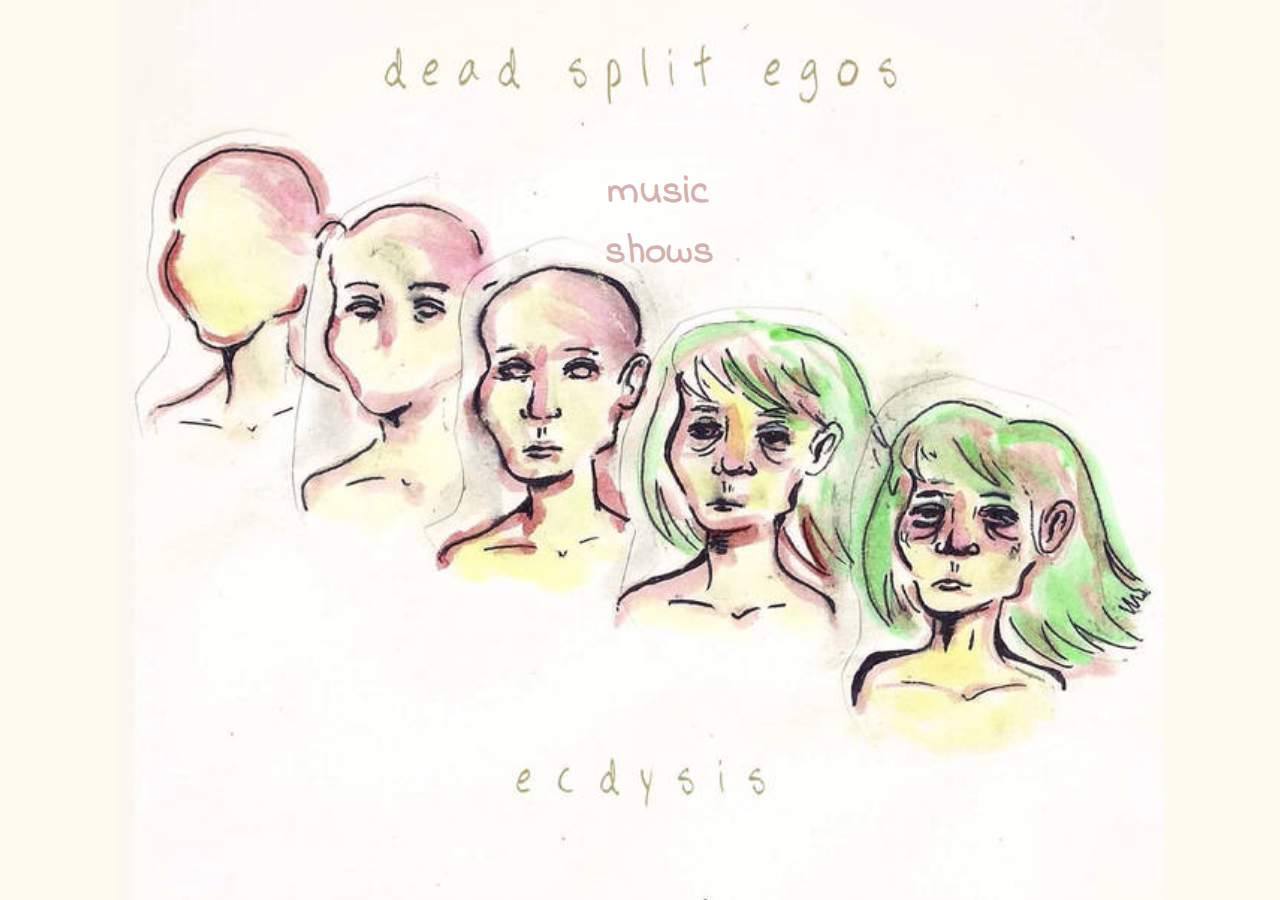
<file: index.html>
<!DOCTYPE html>
<!--[if lt IE 7]>      <html class="no-js lt-ie9 lt-ie8 lt-ie7"> <![endif]-->
<!--[if IE 7]>         <html class="no-js lt-ie9 lt-ie8"> <![endif]-->
<!--[if IE 8]>         <html class="no-js lt-ie9"> <![endif]-->
<!--[if gt IE 8]><!--> <html class="no-js"> <!--<![endif]-->
    <head>
        <meta charset="utf-8">
        <meta http-equiv="X-UA-Compatible" content="IE=edge">
        <title></title>
        <meta name="description" content="">
        <meta name="viewport" content="width=device-width, initial-scale=1">
        <head>
            
            <link rel="stylesheet" type="text/css" href="deadsplitstyle.1.css">
          
        </head>



    </head>
    <body>
        <!--[if lt IE 7]>
            <p class="browsehappy">You are using an <strong>outdated</strong> browser. Please <a href="#">upgrade your browser</a> to improve your experience.</p>
        <![endif]-->
            
            
         <div class="container bg">

    
         

        <!-- Body -->

            <div class="container">
                <div class="row links">
                
                 <ul>  
                <div class="col-sm music-row">
                <h2 class="music-link">
                    
                <a href="https://deadsplitegos.bandcamp.com/" target="_blank">music</a>

                </h2>
                </div>

                <div class="col-sm shows-row">
                <h2 class="shows">
                    
                <a href="deadsplitshows.html">shows</a>

                </h2>
                </div>
                </ul> 
    <!--
                <ul class="social-row">
                    <h2 id="fb"><a href="fb://profile/208830272474543">Facebook</a></h2>
                    <h2 id="twt"><a href="twitter://deadsplitegos">Twitter</a></h2>
                    <h2 id="insta"><a href="instagram://deadsplitegos">Instagram</a></h2>
                </ul>
    -->
                
                

                </div>
            </div>
        </div> 


        
    </body>
</html>
</file>
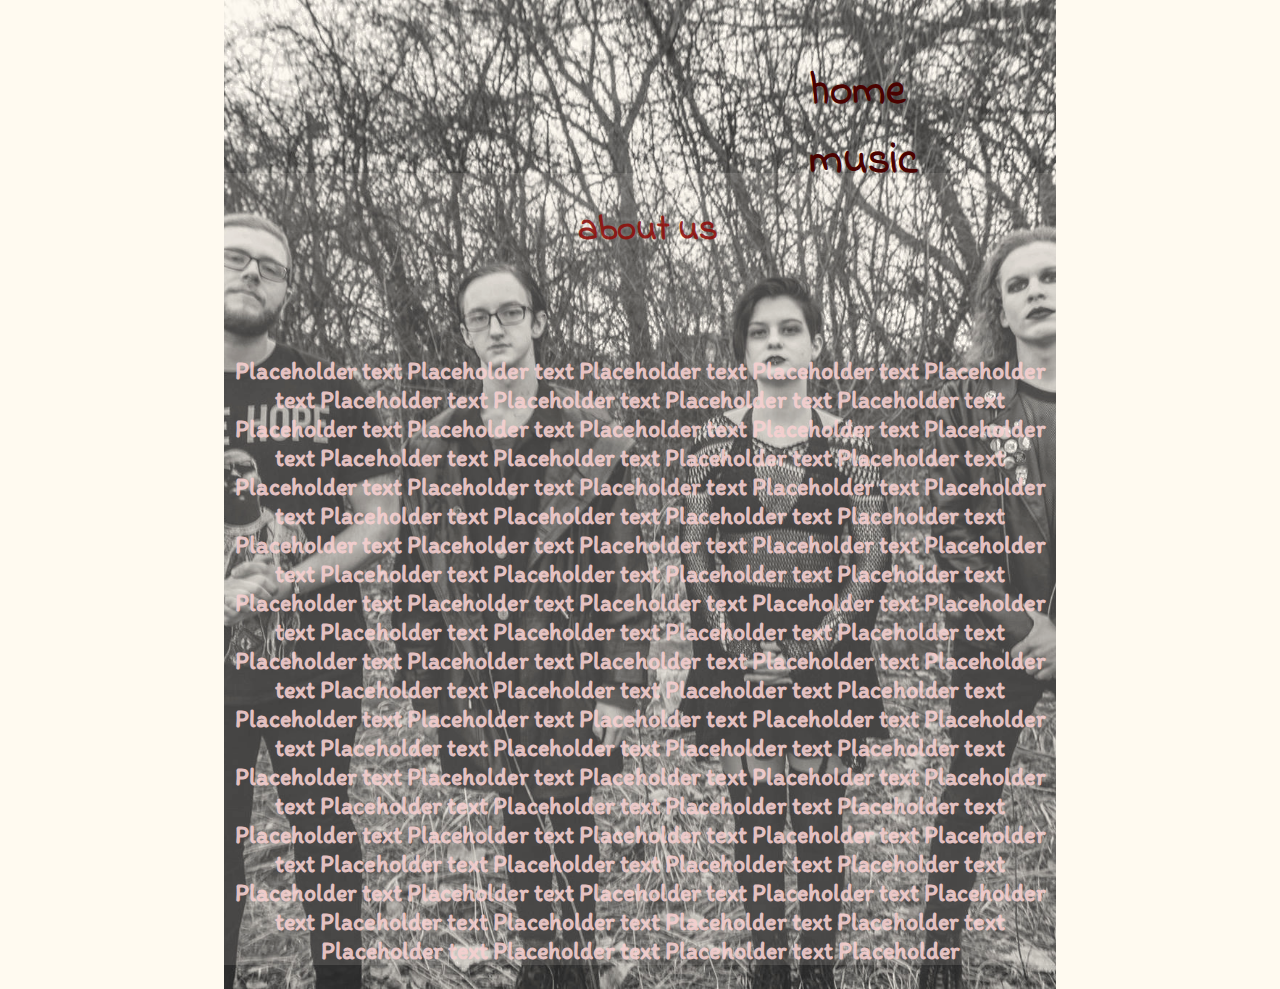
<file: about.html>
<!DOCTYPE html>
<!--[if lt IE 7]>      <html class="no-js lt-ie9 lt-ie8 lt-ie7"> <![endif]-->
<!--[if IE 7]>         <html class="no-js lt-ie9 lt-ie8"> <![endif]-->
<!--[if IE 8]>         <html class="no-js lt-ie9"> <![endif]-->
<!--[if gt IE 8]><!--> <html class="no-js"> <!--<![endif]-->
        <head>
        <meta charset="utf-8">
        <meta http-equiv="X-UA-Compatible" content="IE=edge">
        <title></title>
        <meta name="description" content="">
        <meta name="viewport" content="width=device-width, initial-scale=1">
        <head>
            
            <link rel="stylesheet" type="text/css" href="style.about.css">
          
        </head>



    </head>
    <body>
        <!--[if lt IE 7]>
            <p class="browsehappy">You are using an <strong>outdated</strong> browser. Please <a href="#">upgrade your browser</a> to improve your experience.</p>
        <![endif]-->

        <div class="container bg">


            <div class="row home-row">

                <h2>
                <a href="index.html">home</a>
                </h2>

            </div>

            <div class="row music-row">

                <h2><a href="https://deadsplitegos.bandcamp.com/">music</a></h2>

            </div>


                <div class="bio-row">

                    <h2 id="about">about us</h2>
                    <p id="bio">Placeholder text Placeholder text Placeholder text Placeholder text Placeholder text Placeholder text Placeholder text Placeholder text Placeholder text Placeholder text Placeholder text Placeholder text Placeholder text Placeholder text Placeholder text Placeholder text Placeholder text Placeholder text Placeholder text Placeholder text Placeholder text Placeholder text Placeholder text Placeholder text Placeholder text Placeholder text Placeholder text Placeholder text Placeholder text Placeholder text Placeholder text Placeholder text Placeholder text Placeholder text Placeholder text Placeholder text Placeholder text Placeholder text Placeholder text Placeholder text Placeholder text Placeholder text Placeholder text Placeholder text Placeholder text Placeholder text Placeholder text Placeholder text Placeholder text Placeholder text Placeholder text Placeholder text Placeholder text Placeholder text Placeholder text Placeholder text Placeholder text Placeholder text Placeholder text Placeholder text Placeholder text Placeholder text Placeholder text Placeholder text Placeholder text Placeholder text Placeholder text Placeholder text Placeholder text Placeholder text Placeholder text Placeholder text Placeholder text Placeholder text Placeholder text Placeholder text Placeholder text Placeholder text Placeholder text Placeholder text Placeholder text Placeholder text Placeholder text Placeholder text Placeholder text Placeholder text Placeholder text Placeholder text Placeholder text Placeholder text Placeholder text Placeholder text Placeholder text Placeholder </p>
                    
                </div>

            </div>
        
    </body>
</html>
</file>
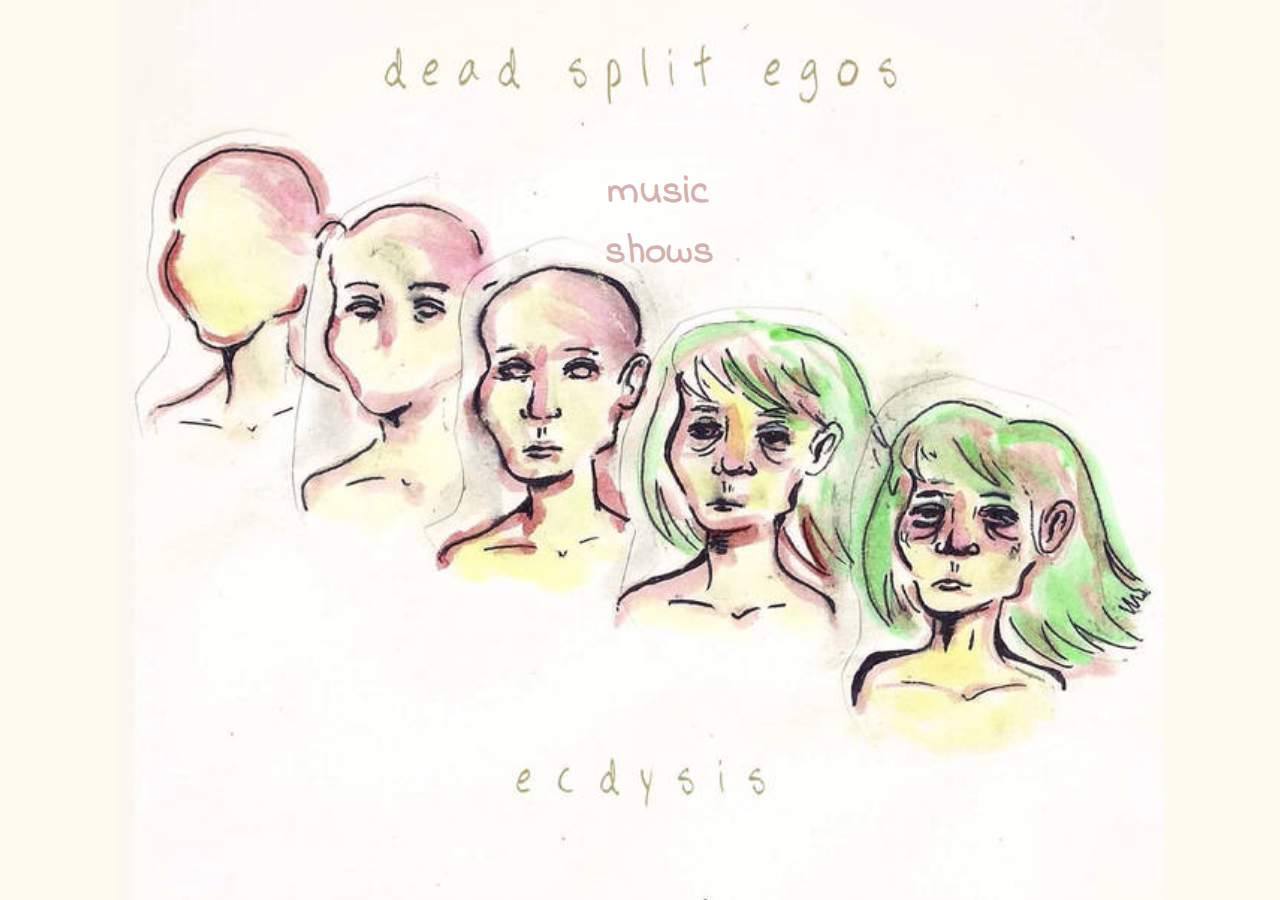
<file: deadsplitindex.html>
<!DOCTYPE html>
<!--[if lt IE 7]>      <html class="no-js lt-ie9 lt-ie8 lt-ie7"> <![endif]-->
<!--[if IE 7]>         <html class="no-js lt-ie9 lt-ie8"> <![endif]-->
<!--[if IE 8]>         <html class="no-js lt-ie9"> <![endif]-->
<!--[if gt IE 8]><!--> <html class="no-js"> <!--<![endif]-->
    <head>
        <meta charset="utf-8">
        <meta http-equiv="X-UA-Compatible" content="IE=edge">
        <title></title>
        <meta name="description" content="">
        <meta name="viewport" content="width=device-width, initial-scale=1">
        <head>
            
            <link rel="stylesheet" type="text/css" href="deadsplitstyle.1.css">
          
        </head>



    </head>
    <body>
        <!--[if lt IE 7]>
            <p class="browsehappy">You are using an <strong>outdated</strong> browser. Please <a href="#">upgrade your browser</a> to improve your experience.</p>
        <![endif]-->
            
            
         <div class="container bg">

    
         

        <!-- Body -->

            <div class="container">
                <div class="row links">
                
                 <ul>  
                <div class="col-sm music-row">
                <h2 class="music-link">
                    
                <a href="https://deadsplitegos.bandcamp.com/" target="_blank">music</a>

                </h2>
                </div>

                <div class="col-sm shows-row">
                <h2 class="shows">
                    
                <a href="deadsplitshows.html" target="_blank">shows</a>

                </h2>
                </div>
                </ul> 

                
                

                </div>
            </div>
        </div> 


        
    </body>
</html>
</file>
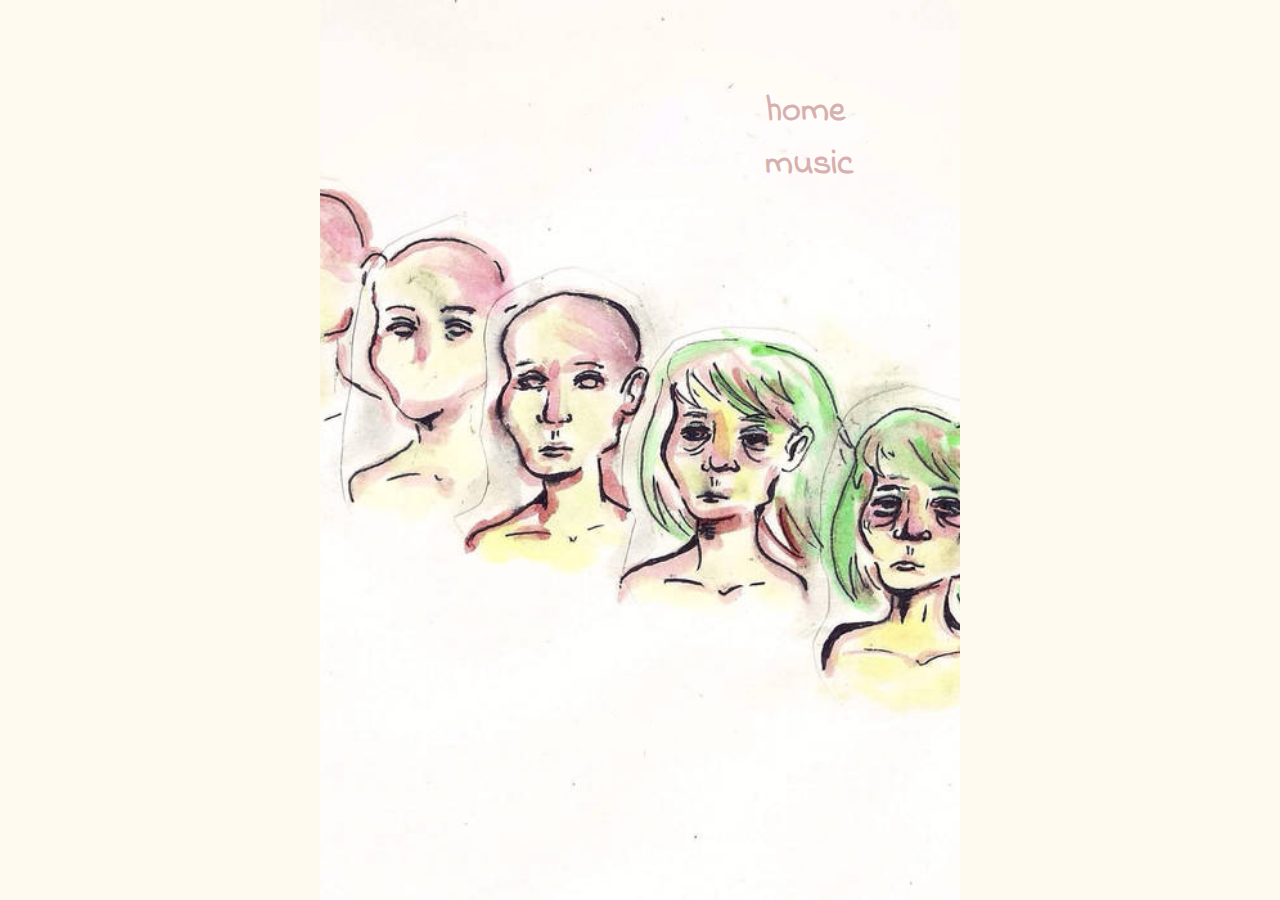
<file: deadsplitshows.html>
<!DOCTYPE html>
<!--[if lt IE 7]>      <html class="no-js lt-ie9 lt-ie8 lt-ie7"> <![endif]-->
<!--[if IE 7]>         <html class="no-js lt-ie9 lt-ie8"> <![endif]-->
<!--[if IE 8]>         <html class="no-js lt-ie9"> <![endif]-->
<!--[if gt IE 8]><!--> <html class="no-js"> <!--<![endif]-->
        <head>
        <meta charset="utf-8">
        <meta http-equiv="X-UA-Compatible" content="IE=edge">
        <title></title>
        <meta name="description" content="">
        <meta name="viewport" content="width=device-width, initial-scale=1">
        <head>
            
            <link rel="stylesheet" type="text/css" href="deadsplitstyle.1shows.css">
          
        </head>



    </head>
    <body>
        <!--[if lt IE 7]>
            <p class="browsehappy">You are using an <strong>outdated</strong> browser. Please <a href="#">upgrade your browser</a> to improve your experience.</p>
        <![endif]-->

        <div class="container bg">


            <div class="row home-row">

                <h2>
                <a href="index.html">home</a>
                </h2>

            </div>

            <div class="row music-row">

                <h2><a href="https://deadsplitegos.bandcamp.com/">music</a></h2>

            </div>


                <div class="date-row">
                    
                    <script charset="utf-8" src="https://widget.bandsintown.com/main.min.js"></script><a class="bit-widget-initializer" data-artist-name="Dead Split Egos" data-display-local-dates="false" data-display-past-dates="true" data-auto-style="false" data-text-color="#8e885c" data-link-color="#D6B0AF" data-popup-background-color="#FEFAF9" data-background-color="#FEFAF9" data-display-limit="15" data-link-text-color="#666142"></a>
                </div>

            </div>
        
    </body>
</html>
</file>
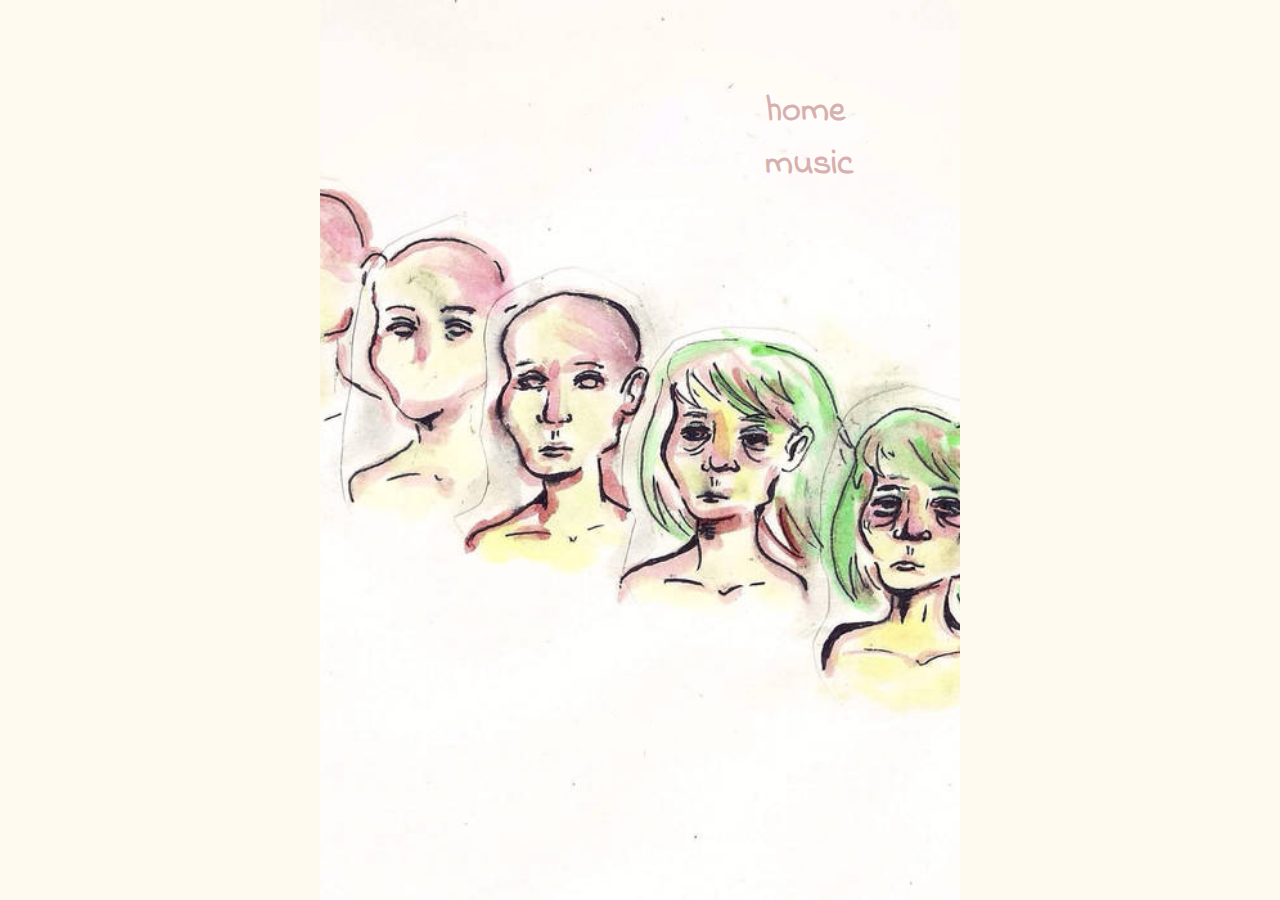
<file: shows.html>
<!DOCTYPE html>
<!--[if lt IE 7]>      <html class="no-js lt-ie9 lt-ie8 lt-ie7"> <![endif]-->
<!--[if IE 7]>         <html class="no-js lt-ie9 lt-ie8"> <![endif]-->
<!--[if IE 8]>         <html class="no-js lt-ie9"> <![endif]-->
<!--[if gt IE 8]><!--> <html class="no-js"> <!--<![endif]-->
        <head>
        <meta charset="utf-8">
        <meta http-equiv="X-UA-Compatible" content="IE=edge">
        <title></title>
        <meta name="description" content="">
        <meta name="viewport" content="width=device-width, initial-scale=1">
        <head>
            
            <link rel="stylesheet" type="text/css" href="style.shows.css">
          
        </head>



    </head>
    <body>
        <!--[if lt IE 7]>
            <p class="browsehappy">You are using an <strong>outdated</strong> browser. Please <a href="#">upgrade your browser</a> to improve your experience.</p>
        <![endif]-->

        <div class="container bg">


            <div class="row home-row">

                <h2>
                <a href="index.html">home</a>
                </h2>

            </div>

            <div class="row music-row">

                <h2><a href="https://deadsplitegos.bandcamp.com/">music</a></h2>

            </div>


                <div class="date-row">
                    
                    <script charset="utf-8" src="https://widget.bandsintown.com/main.min.js"></script><a class="bit-widget-initializer" data-artist-name="Dead Split Egos" data-display-local-dates="false" data-display-past-dates="true" data-auto-style="false" data-text-color="#8e885c" data-link-color="#D6B0AF" data-popup-background-color="#FEFAF9" data-background-color="#FEFAF9" data-display-limit="15" data-link-text-color="#666142"></a>
                </div>

            </div>
        
    </body>
</html>
</file>
<file: deadsplitstyle.1.css>
@import url('https://fonts.googleapis.com/css?family=Roboto');

@import url('https://fonts.googleapis.com/css?family=Indie+Flower');

body{
    background-color: 	#fffaf0;
}


body, html {
    margin: 0;
    padding: 0;
    height: 100%;
    width: 100%;
}

/* Background */

.bg { 
    height: 100%;
    width: 50%;
    margin: auto;
    background: url("a3074179060_16.jpg") no-repeat 50% 50%;
    display: table;
    top: 0;
    background-size: cover;

} 

/* Page Links */
a{
    text-decoration: none;
    color: #D6B0AF;
}

a:hover{
    text-decoration: none;
    color: rgb(173, 144, 143);
}

.links{
    padding-left: 430px;
    padding-right: 450px;
    padding-top: 135px;
    font-family: 'Indie Flower', cursive;
    font-size: 170%;
}

.music-link{
    padding-left: 20px;
    margin: 0;
}

.shows{
    margin: 0;
    padding-left: 18px;
    color: red;
}



/* Social Media Links */

.social-row{

    font-family: 'Indie Flower', cursive;
    font-size: 80%;
    padding-top: 330%;
    margin: 0;
    text-align: center;
}

#fb{
    margin: 0;
}

#twt{
    margin: 0;
}

#insta{
    margin: 0;
}


/* Media Queries */

@media screen and (min-width: 770px) and (max-width: 1024px){
    .bg{
        height: 105%;
        width: 50%;
    }

    .links{
        padding-left: 440px;
        padding-top: 203px;
        font-size: 265%;
    }
}

@media screen and (min-width: 420px) and (max-width: 768px){
    .bg{
        height: 150%;
        width: 150%;
    }

    .links{
        padding-left: 450px;
        padding-top: 203px;
        font-size: 265%;
    }
}

@media screen and (min-width: 413px) and (max-width: 414px){
    
        .bg{
            display: flex;
            height: 270%;
            width: 280%;
            margin: 0;
        }
    
        .links{
            padding-left: 460px;
            padding-right: 0;
            padding-top: 315px;
            font-size: 270%;
        }
    
    }

@media screen and (min-width: 380px) and (max-width: 412px){

    .bg{
        display: flex;
        height: 285%;
        width: 290%;
        margin: 0;
    }

    .links{
        padding-left: 465px;
        padding-right: 0;
        padding-top: 315px;
        font-size: 340%;
    }

}

@media screen and (min-width: 370px) and (max-width: 375px){
    
    .bg{
        height: 310%;
        width: 310%;
    }

    .links{
        padding-left: 455px;
        padding-top: 325px;
        font-size: 290%;
    }
}

@media screen and (max-width: 360px){

    .bg{
        display: flex;
        height: 265%;
        width: 270%;
        margin: 0;
    }

    .links{
        padding-left: 365px;
        padding-right: 0;
        padding-top: 240px;
        font-size: 265%;
    }

    .social-row{
        padding-top: 388%;
    }

}
</file>
<file: style.about.css>
@import url('https://fonts.googleapis.com/css?family=Indie+Flower');

@import url('https://fonts.googleapis.com/css?family=Itim');

body{
    background-color: 	#fffaf0;
}


body, html {
    margin: 0;
    padding: 0;
    height: 100%;
    width: 100%;
}

.bg { 
    height: 100%;
    width: 65%;
    margin: auto;
    background: url("aboutbg.jpg") no-repeat 50% 50%;
    display: table;
    top: 0;
    background-size: cover;

} 


.links{
    padding-left: 450px;
    padding-right: 450px;
    padding-top: 180px;
    font-family: 'Indie Flower', cursive;
}

.music-link{
    padding-left: 20px;
}

.shows{
    padding-left: 18px;
    color: red;
}

a{
    text-decoration: none;
    color: #4a0200;
}

a:hover{
    text-decoration: none;
    color: rgb(173, 144, 143);
}

h2{
    margin-bottom: -30px;
}

.home-row{
    padding: 25px 0 0 585px;   
    font-family: 'Indie Flower', cursive;
    font-size: 180%;
    color: rgb(247, 209, 209);
}

.music-row{
    padding-top: 0px;
    padding-left: 585px;
    font-family: 'Indie Flower', cursive;
    font-size: 180%;
    color: rgb(247, 209, 209);
}

/* Bio */


.bio-row{
    margin-top: 10px;
    padding-top: 30px;
    background-color: #fffaf024;
    opacity: .9;
}

#about{
    vertical-align: middle;
    text-align: center;
    padding-left: 15px;
    margin-top: 0px;
    margin-bottom: 10px;
    font-family: 'Indie Flower', cursive;
    color: rgb(144, 18, 14);
    font-size: 230%;
}

#bio{
    padding-top: 75px;
    text-align: center;
    font-size: 150%;
    color: rgb(247, 209, 209);
    font-family: 'Itim', cursive;
    font-weight: 800;
}


@media screen and (min-width:770px) and (max-width: 1024px){
    
    
    
        .bg{
            width: 100%;
        }
        .home-row{
            padding: 0 0 0 440px;
        }
        .music-row{
            padding-left: 440px;
        }
    }

@media screen and (min-width:420px) and (max-width: 768px){
    
    
    
        .bg{
            width: 100%;
        }
        .home-row{
            padding: 0 0 0 335px;
        }
        .music-row{
            padding-left: 335px;
        }
    }

@media screen and (min-width:413px) and (max-width: 414px){
    
    
    .bg{
        background: url(about-mobile-bg.jpg) no-repeat 50% 50%;
        background-color: black;
        width: 280%;
        height: 280%;
    }

    .h2{
        margin-bottom: -30px;
    }

    a{
        color: rgb(224, 64, 64);
    }
    .home-row{
        padding: 180px 0 0 420px;
        font-size: 420%;
        margin-bottom: -10%;
        color: rgb(238, 112, 112);
    }
 
    .music-row{
        padding-left: 420px;
        font-size: 420%;
        color: rgb(238, 112, 112);
    }

    .bio-row{
        margin-top: 105px;
        background-color: rgba(175, 175, 175, 0.45);
        opacity: 1;
    }

    #about{
        font-size: 615%;
        color: rgb(238, 112, 112);
        
    }

    #bio{
        padding-top: 130px;
        font-size: 240%;
    }


}

@media screen and (min-width:380px) and (max-width: 412px){
    
    
    
    .bg{
        background: url(about-mobile-bg.jpg) no-repeat 50% 50%;
        background-color: black;
        width: 280%;
        height: 280%;
    }

    .h2{
        margin-bottom: -30px;
    }

    a{
        color: rgb(224, 64, 64);
    }
    .home-row{
        padding: 180px 0 0 420px;
        font-size: 420%;
        margin-bottom: -10%;
        color: rgb(238, 112, 112);
    }

    .music-row{
        padding-left: 420px;
        font-size: 420%;
        color: rgb(238, 112, 112);
    }

    .bio-row{
        margin-top: 105px;
        background-color: rgba(175, 175, 175, 0.45);
        opacity: 1;
    }

    #about{
        font-size: 615%;
        color: rgb(238, 112, 112);
        
    }

    #bio{
        padding-top: 100px;
        font-size: 240%;
    }


}

@media screen and (min-width: 365px) and (max-width: 375px){
    
    
    
    .bg{
        background: url(about-mobile-bg.jpg) no-repeat 50% 50%;
        background-color: black;
        width: 295%;
        height: 310%;
    }

    .h2{
        margin-bottom: -30px;
    }

    a{
        color: rgb(224, 64, 64);
    }
    .home-row{
        padding: 180px 0 0 420px;
        font-size: 420%;
        margin-bottom: -10%;
        color: rgb(238, 112, 112);
    }

    .music-row{
        padding-left: 420px;
        font-size: 420%;
        color: rgb(238, 112, 112);
    }

    .bio-row{
        margin-top: 105px;
        background-color: rgba(175, 175, 175, 0.45);
        opacity: 1;
    }

    #about{
        font-size: 615%;
        color: rgb(238, 112, 112);
        
    }

    #bio{
        padding-top: 100px;
        font-size: 240%;
    }


}

@media screen and (max-width: 360px){



    .bg{
        background: url(about-mobile-bg.jpg) no-repeat 50% 50%;
        background-color: black;
        width: 320%;
        height: 325%;
    }

    .h2{
        margin-bottom: 0;
    }

    a{
        color: rgb(224, 64, 64);
    }
    .home-row{
        padding: 200px 0 0 315px;
        font-size: 420%;
        margin-bottom: -10%;
        color: rgb(238, 112, 112);
    }

    .music-row{
        padding-left: 315px;
        font-size: 420%;
        color: rgb(238, 112, 112);
    }

    .bio-row{
        margin-top: 105px;
        background-color: rgba(175, 175, 175, 0.45);
        opacity: 1;
    }

    #about{
        font-size: 615%;
        color: rgb(238, 112, 112);
        
    }

    #bio{
        padding-top: 100px;
        font-size: 240%;
    }


}
</file>
<file: deadsplitstyle.1shows.css>
@import url('https://fonts.googleapis.com/css?family=Indie+Flower');

body{
    background-color: 	#fffaf0;
}


body, html {
    margin: 0;
    padding: 0;
    height: 100%;
    width: 100%;
}

.bg { 
    height: 100%;
    width: 50%;
    margin: auto;
    background: url("a3074179060_16notite.png") no-repeat 50% 50%;
    display: table;
    top: 0;
    background-size: cover;

} 


.links{
    padding-left: 450px;
    padding-right: 450px;
    padding-top: 180px;
    font-family: 'Indie Flower', cursive;
}

.music-link{
    padding-left: 20px;
}

.shows{
    padding-left: 18px;
    color: red;
}

a{
    text-decoration: none;
    color: #D6B0AF;
}

a:hover{
    text-decoration: none;
    color: rgb(173, 144, 143);
}

h2{
    margin-bottom: -30px;
}

.home-row{
    padding: 55px 0 0 445px;   
    font-family: 'Indie Flower', cursive;
    font-size: 150%;
    color: #D6B0AF;
}

.music-row{
    padding-top: 0px;
    padding-left: 445px;
    font-family: 'Indie Flower', cursive;
    font-size: 150%;
    color: #D6B0AF;
}

.date-row{
    padding-top: 30px;
}

@media screen and (min-width:770px) and (max-width: 1024px){
    
    
    
        .bg{
            width: 100%;
        }
        .home-row{
            padding: 0 0 0 440px;
        }
        .music-row{
            padding-left: 440px;
        }
    }

@media screen and (min-width:420px) and (max-width: 768px){
    
    
    
        .bg{
            width: 100%;
        }
        .home-row{
            padding: 0 0 0 335px;
        }
        .music-row{
            padding-left: 335px;
        }
    }

@media screen and (min-width:413px) and (max-width: 414px){
    
    
    
        .bg{
            width: 150%;
        }
        .home-row{
            padding: 0 0 0 260px;
        }
        .music-row{
            padding-left: 260px;
        }
    }

@media screen and (min-width:380px) and (max-width: 412px){
    
    
    
        .bg{
            width: 135%;
        }
        .home-row{
            padding: 0 0 0 240px;
        }
        .music-row{
            padding-left: 240px;
        }
    }

@media screen and (min-width: 365px) and (max-width: 375px){
    
    
    
        .bg{
            width: 152%;
        }
        .home-row{
            padding: 0 0 0 240px;
        }
        .music-row{
            padding-left: 240px;
        }
    }

@media screen and (max-width: 360px){



    .bg{
        width: 152%;
    }
    .home-row{
        padding: 0 0 0 235px;
    }
    .music-row{
        padding-left: 235px;
    }
}
</file>
<file: style.shows.css>
@import url('https://fonts.googleapis.com/css?family=Indie+Flower');

body{
    background-color: 	#fffaf0;
}


body, html {
    margin: 0;
    padding: 0;
    height: 100%;
    width: 100%;
}

.bg { 
    height: 100%;
    width: 50%;
    margin: auto;
    background: url("a3074179060_16notite.png") no-repeat 50% 50%;
    display: table;
    top: 0;
    background-size: cover;

} 


.links{
    padding-left: 450px;
    padding-right: 450px;
    padding-top: 180px;
    font-family: 'Indie Flower', cursive;
}

.music-link{
    padding-left: 20px;
}

.shows{
    padding-left: 18px;
    color: red;
}

a{
    text-decoration: none;
    color: #D6B0AF;
}

a:hover{
    text-decoration: none;
    color: rgb(173, 144, 143);
}

h2{
    margin-bottom: -30px;
}

.home-row{
    padding: 55px 0 0 445px;   
    font-family: 'Indie Flower', cursive;
    font-size: 150%;
    color: #D6B0AF;
}

.music-row{
    padding-top: 0px;
    padding-left: 445px;
    font-family: 'Indie Flower', cursive;
    font-size: 150%;
    color: #D6B0AF;
}

.date-row{
    padding-top: 30px;
}

@media screen and (min-width:770px) and (max-width: 1024px){
    
    
    
        .bg{
            width: 100%;
        }
        .home-row{
            padding: 0 0 0 440px;
        }
        .music-row{
            padding-left: 440px;
        }
    }

@media screen and (min-width:420px) and (max-width: 768px){
    
    
    
        .bg{
            width: 100%;
        }
        .home-row{
            padding: 0 0 0 335px;
        }
        .music-row{
            padding-left: 335px;
        }
    }

@media screen and (min-width:413px) and (max-width: 414px){
    
    
    
        .bg{
            width: 150%;
        }
        .home-row{
            padding: 0 0 0 260px;
        }
        .music-row{
            padding-left: 260px;
        }
    }

@media screen and (min-width:380px) and (max-width: 412px){
    
    
    
        .bg{
            width: 135%;
        }
        .home-row{
            padding: 0 0 0 240px;
        }
        .music-row{
            padding-left: 240px;
        }
    }

@media screen and (min-width: 365px) and (max-width: 375px){
    
    
    
        .bg{
            width: 152%;
        }
        .home-row{
            padding: 0 0 0 240px;
        }
        .music-row{
            padding-left: 240px;
        }
    }

@media screen and (max-width: 360px){



    .bg{
        width: 152%;
    }
    .home-row{
        padding: 0 0 0 235px;
    }
    .music-row{
        padding-left: 235px;
    }
}
</file>
